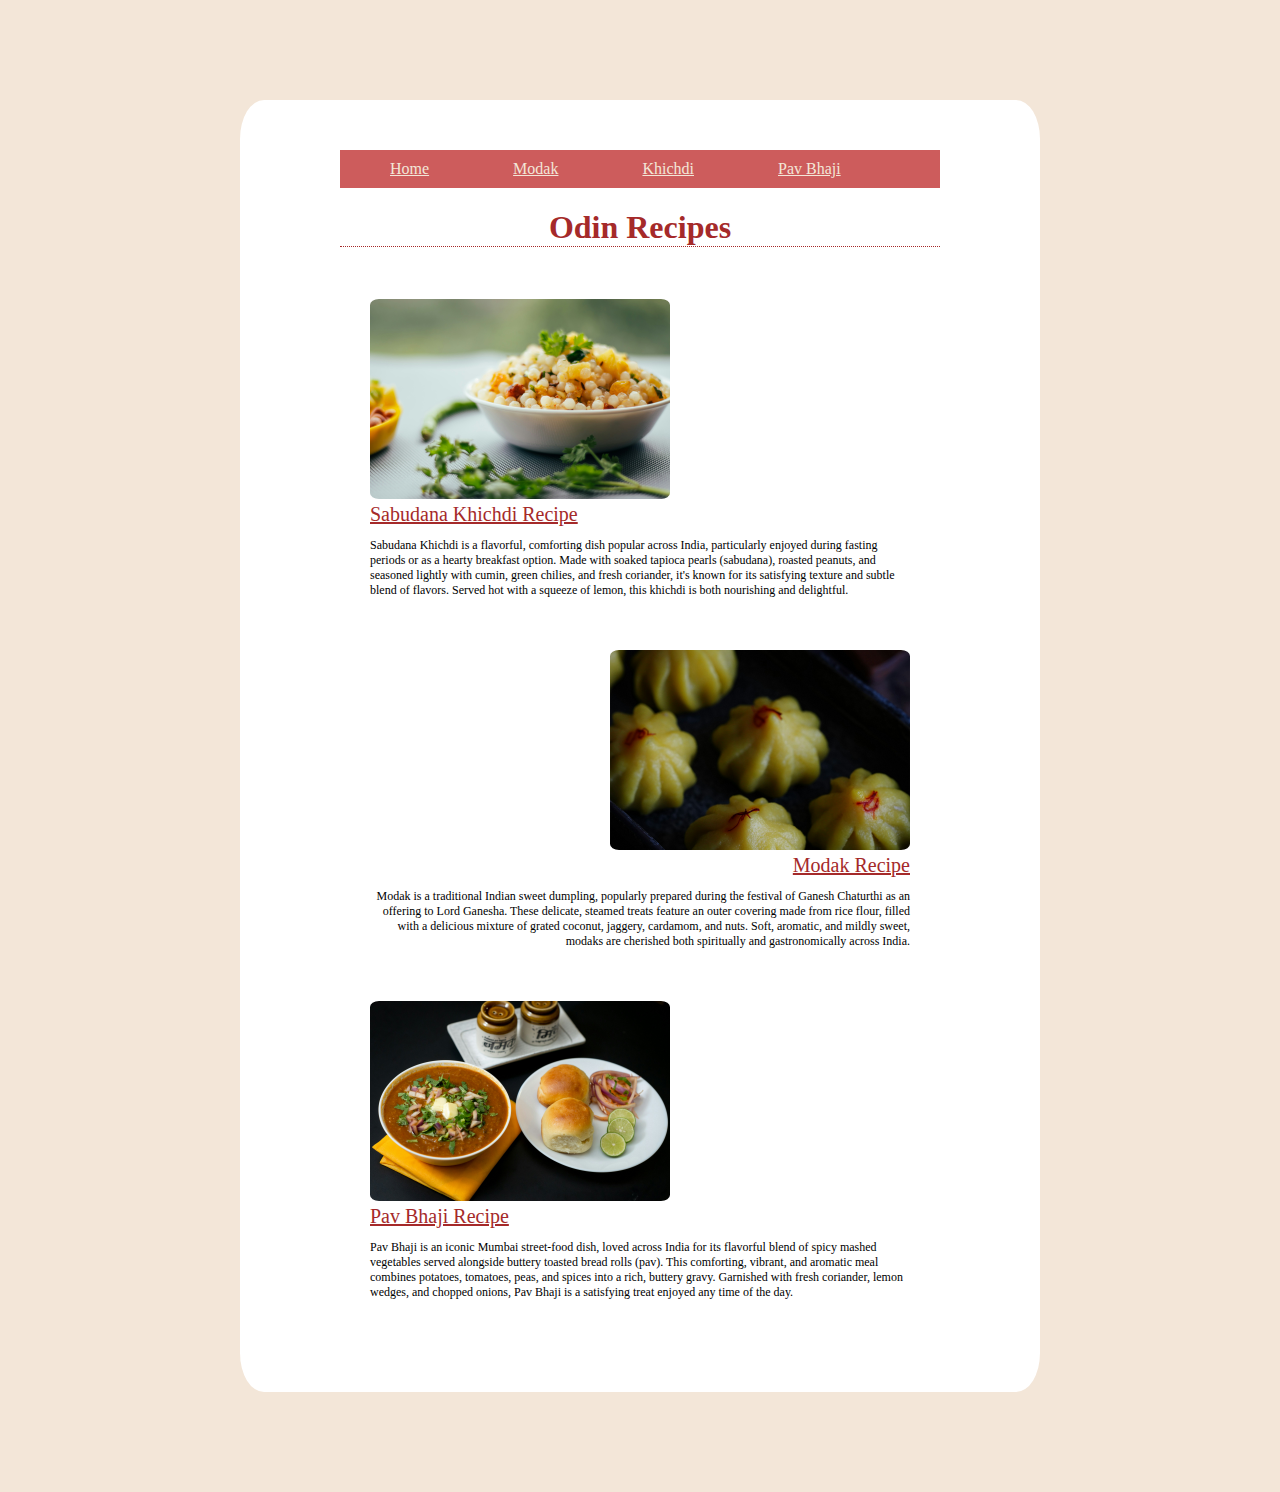
<file: index.html>
<!DOCTYPE html>
<html lang="en">
<head>
    <meta charset="UTF-8">
    <meta name="viewport" content="width=device-width, initial-scale=1.0">
    <title>Odin Recipes</title>
    <link rel="stylesheet" href="./recipes/recipes.css">
</head>
<body>
    <div class = "main-page">

    <div>
        <div class="nav-bar">
        <a class="nav-item" href="./index.html">Home</a>
        <a class="nav-item" href="./recipes/modak.html">Modak</a>
        <a class="nav-item" href="./recipes/khichdi.html">Khichdi</a>
        <a class="nav-item" href="./recipes/pav-bhaji.html">Pav Bhaji</a>
    </div>

    <h1 id="heading">Odin Recipes</h1>

    <div class="menu">
        <div class="menu-items">
            <a href="recipes/khichdi.html"><img class="menu-image" href="recipes/khichdi.html" src="./img/khichdi.jpg" alt="Sabudana Khichdi" width="300"></a>
            <br>
            <a class="title" href="recipes/khichdi.html">Sabudana Khichdi Recipe</a> 
            <p class="description">Sabudana Khichdi is a flavorful, comforting dish popular across India, particularly enjoyed during fasting periods or as a hearty breakfast option. Made with soaked tapioca pearls (sabudana), roasted peanuts, and seasoned lightly with cumin, green chilies, and fresh coriander, it's known for its satisfying texture and subtle blend of flavors. Served hot with a squeeze of lemon, this khichdi is both nourishing and delightful.</p>
        
        </div>

        <div class="menu-items" id="modak">
            <a href="./recipes/modak.html"><img class="menu-image" href="recipes/khichdi.html" src="./img/modak.jpg" alt="Modak" width="300"></a>
            <br>
            <a class="title" href="./recipes/modak.html">Modak Recipe</a>
            <p class="description">Modak is a traditional Indian sweet dumpling, popularly prepared during the festival of Ganesh Chaturthi as an offering to Lord Ganesha. These delicate, steamed treats feature an outer covering made from rice flour, filled with a delicious mixture of grated coconut, jaggery, cardamom, and nuts. Soft, aromatic, and mildly sweet, modaks are cherished both spiritually and gastronomically across India.</p>
        
        </div>

        <div class="menu-items">
            <a href="./recipes/pav-bhaji.html"><img class="menu-image" src="./img/pav-bhaji.jpg" alt="Pav Bhaji Recipe" width="300"></a>
            <br>
            <a class="title" href="./recipes/pav-bhaji.html">Pav Bhaji Recipe</a>
            <p class="description">Pav Bhaji is an iconic Mumbai street-food dish, loved across India for its flavorful blend of spicy mashed vegetables served alongside buttery toasted bread rolls (pav). This comforting, vibrant, and aromatic meal combines potatoes, tomatoes, peas, and spices into a rich, buttery gravy. Garnished with fresh coriander, lemon wedges, and chopped onions, Pav Bhaji is a satisfying treat enjoyed any time of the day.</p>
        </div>
    </div>
    </div>


</body>
</html>
</file>
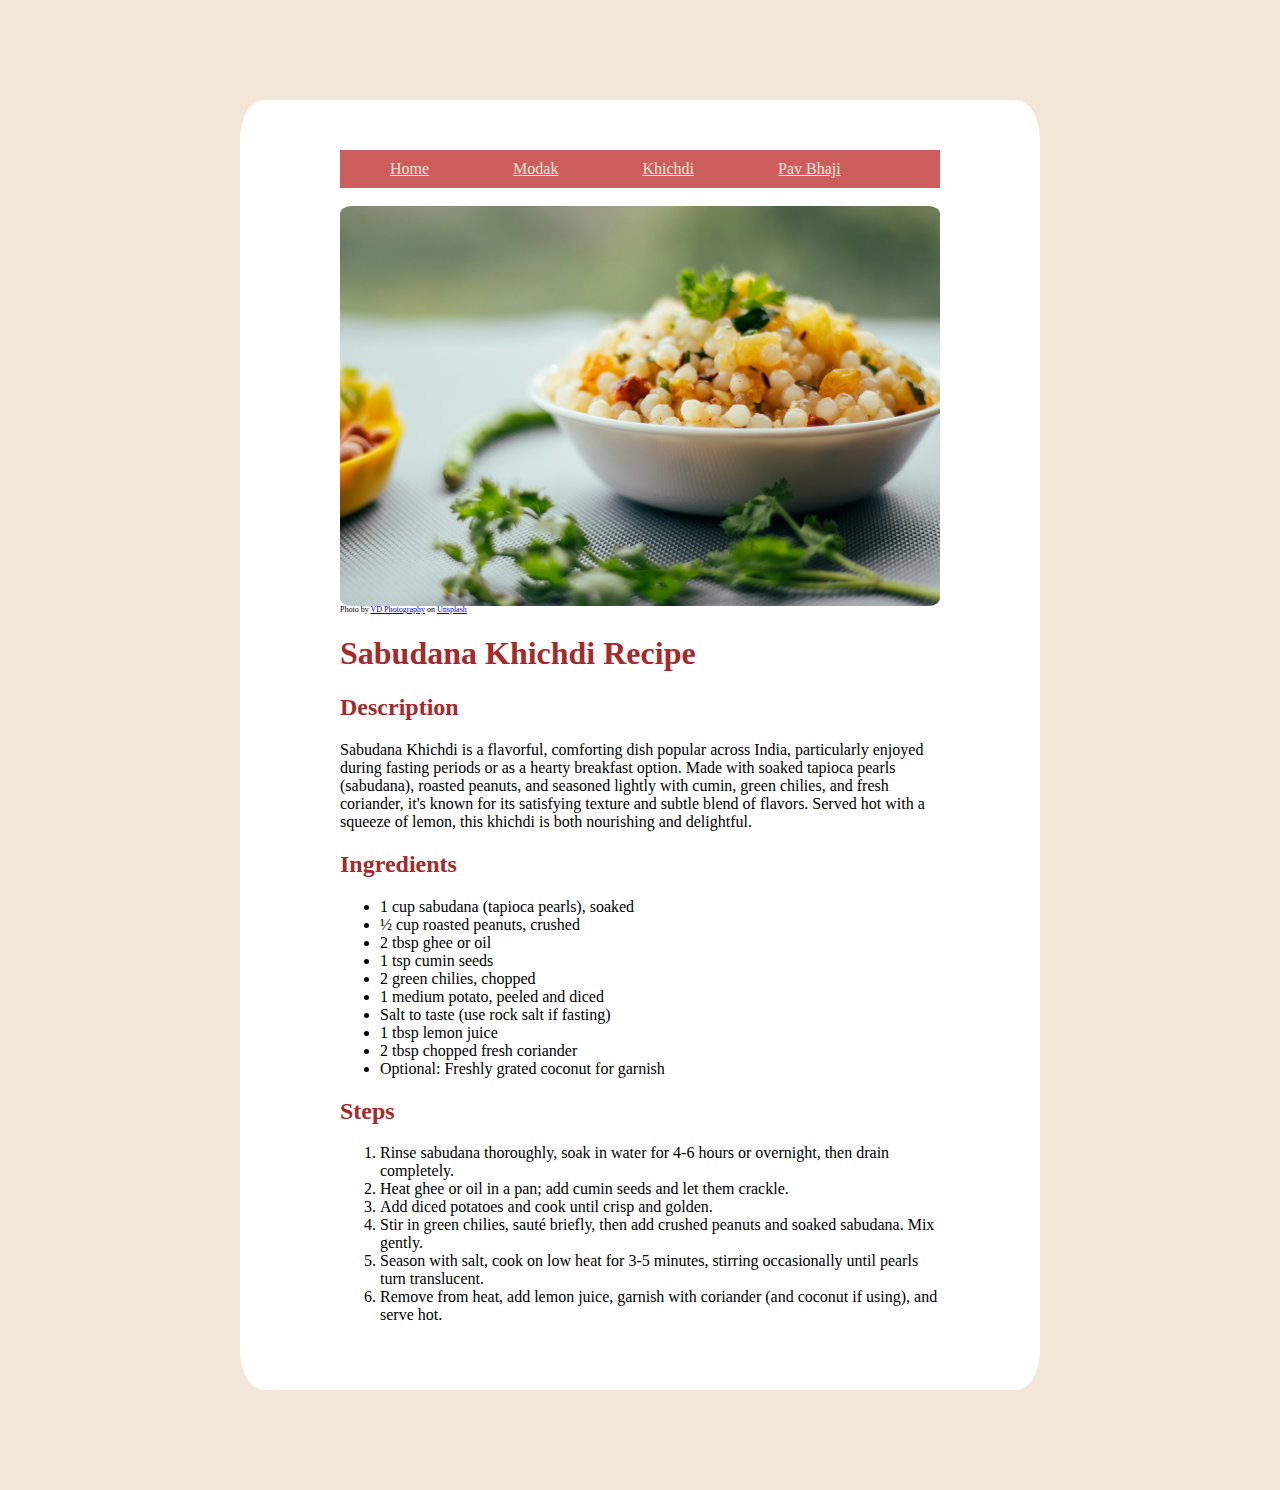
<file: recipes/khichdi.html>
<!DOCTYPE html>
<html lang="en">
<head>
    <meta charset="UTF-8">
    <meta name="viewport" content="width=device-width, initial-scale=1.0">
    <title>Sabudana Khichdi</title>
    <link rel="stylesheet" href="recipes.css">
</head>
<body>
    
    <div class = "main-page">
        <div class="nav-bar">
        <a class="nav-item" href="../index.html">Home</a>
        <a class="nav-item" href="modak.html">Modak</a>
        <a class="nav-item" href="khichdi.html">Khichdi</a>
        <a class="nav-item" href="pav-bhaji.html">Pav Bhaji</a>
    </div>
    
    <br>
    <img class="head-image" src="../img/khichdi.jpg" alt="Sabudana Khichdi" width="500">
    <p class="photo-credit">Photo by <a href="https://unsplash.com/@vdphotography?utm_content=creditCopyText&utm_medium=referral&utm_source=unsplash">VD Photography</a> on <a href="https://unsplash.com/photos/white-ceramic-bowl-with-green-vegetable-1ejlPJXlons?utm_content=creditCopyText&utm_medium=referral&utm_source=unsplash">Unsplash</a></p>
    
    <h1>Sabudana Khichdi Recipe</h1>
    <h2>Description</h2>
        <p>Sabudana Khichdi is a flavorful, comforting dish popular across India, particularly enjoyed during fasting periods or as a hearty breakfast option. Made with soaked tapioca pearls (sabudana), roasted peanuts, and seasoned lightly with cumin, green chilies, and fresh coriander, it's known for its satisfying texture and subtle blend of flavors. Served hot with a squeeze of lemon, this khichdi is both nourishing and delightful.</p>

    <h2>Ingredients</h2>
        <ul class="list">
            <li>1 cup sabudana (tapioca pearls), soaked</li>
            <li>½ cup roasted peanuts, crushed</li>
            <li>2 tbsp ghee or oil</li>
            <li>1 tsp cumin seeds</li>
            <li>2 green chilies, chopped</li>
            <li>1 medium potato, peeled and diced</li>
            <li>Salt to taste (use rock salt if fasting)</li>
            <li>1 tbsp lemon juice</li>
            <li>2 tbsp chopped fresh coriander</li>
            <li>Optional: Freshly grated coconut for garnish</li>
        </ul>
    
    <h2>Steps</h2>
        <ol class="list">
            <li>Rinse sabudana thoroughly, soak in water for 4-6 hours or overnight, then drain completely.</li>
            <li>Heat ghee or oil in a pan; add cumin seeds and let them crackle.</li>
            <li>Add diced potatoes and cook until crisp and golden.</li>
            <li>Stir in green chilies, sauté briefly, then add crushed peanuts and soaked sabudana. Mix gently.</li>
            <li>Season with salt, cook on low heat for 3-5 minutes, stirring occasionally until pearls turn translucent.</li>
            <li>Remove from heat, add lemon juice, garnish with coriander (and coconut if using), and serve hot.</li>
        </ol>
    </div>
    
</body>
</html>
</file>
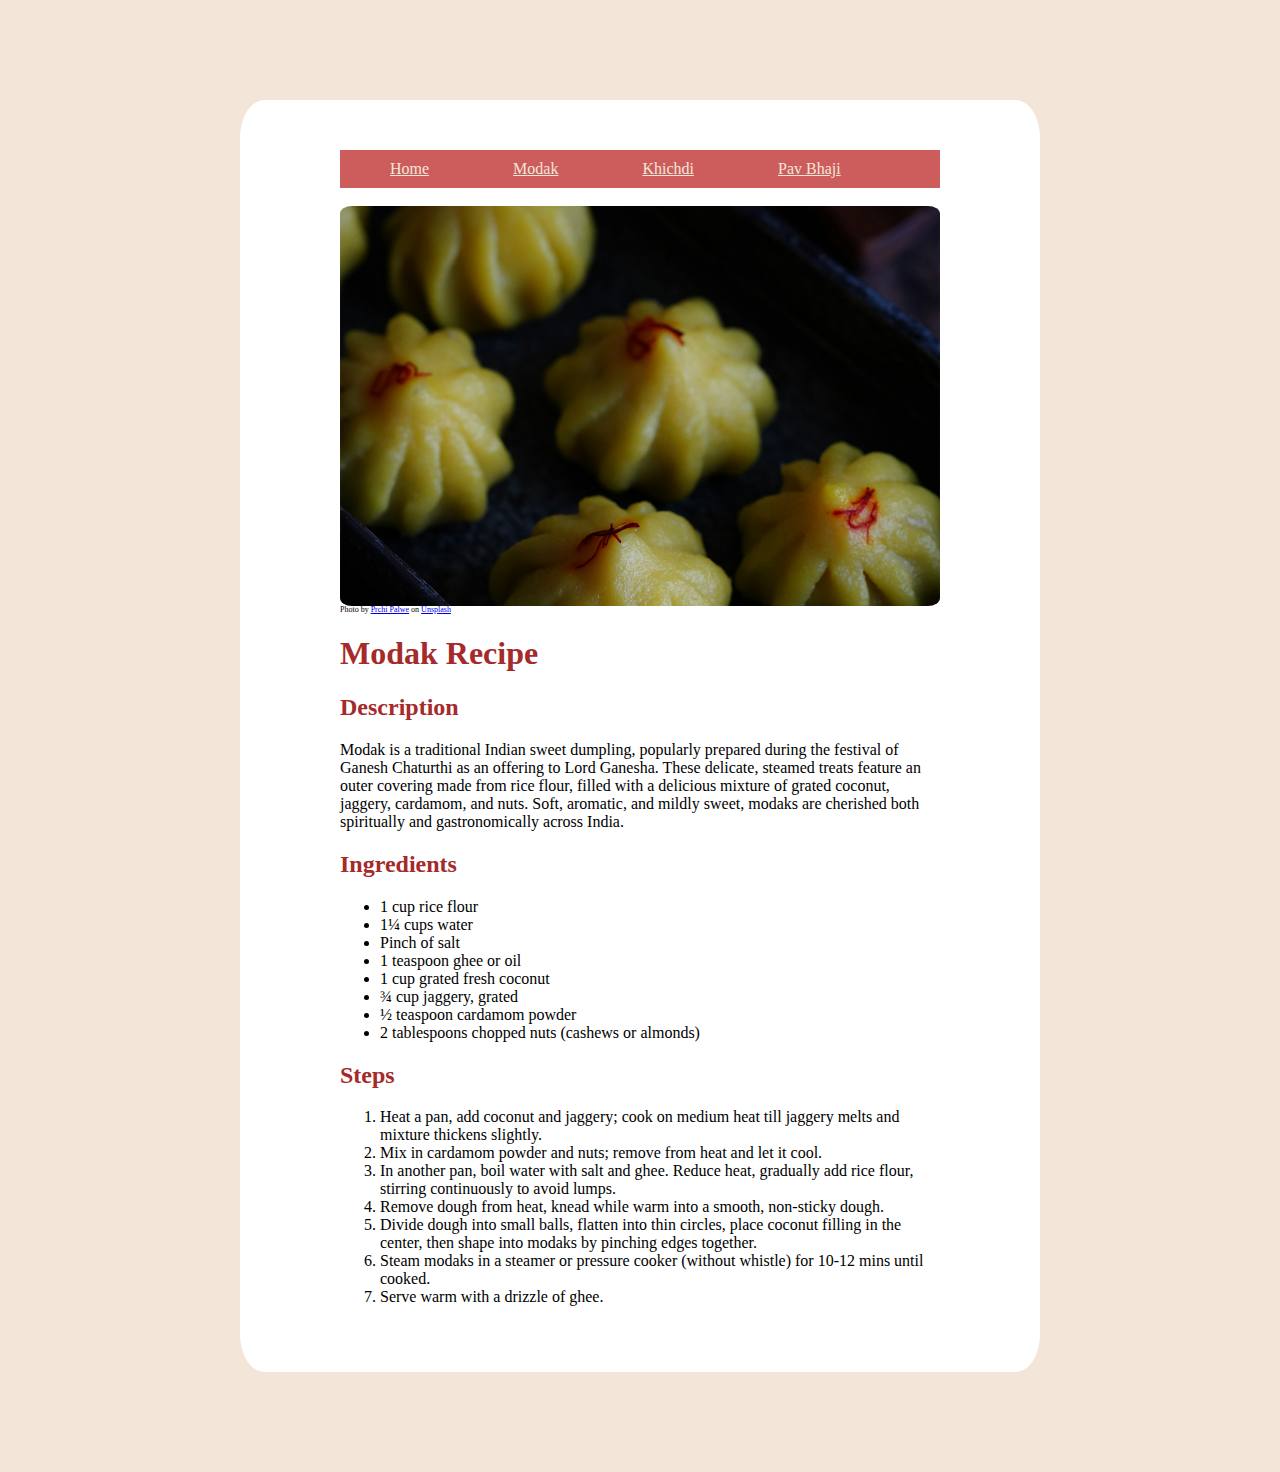
<file: recipes/modak.html>
<!DOCTYPE html>
<html lang="en">
<head>
    <meta charset="UTF-8">
    <meta name="viewport" content="width=device-width, initial-scale=1.0">
    <title>Modak Recipe</title>
    <link rel="stylesheet" href="recipes.css">
</head>
<body>
     <div class = "main-page">
        <div class="nav-bar">
        <a class="nav-item" href="../index.html">Home</a>
        <a class="nav-item" href="modak.html">Modak</a>
        <a class="nav-item" href="khichdi.html">Khichdi</a>
        <a class="nav-item" href="pav-bhaji.html">Pav Bhaji</a>
    </div>

    <br>
    <img class="head-image" src="../img/modak.jpg" alt="Modak" width="500">
    <p class="photo-credit">Photo by <a href="https://unsplash.com/@prachipalwe?utm_content=creditCopyText&utm_medium=referral&utm_source=unsplash">Prchi Palwe</a> on <a href="https://unsplash.com/photos/white-round-fruit-on-black-tray-sC57SGxkysU?utm_content=creditCopyText&utm_medium=referral&utm_source=unsplash">Unsplash</a></p>


    <h1>Modak Recipe</h1>
    
    <h2>Description</h2>
    <p>Modak is a traditional Indian sweet dumpling, popularly prepared during the festival of Ganesh Chaturthi as an offering to Lord Ganesha. These delicate, steamed treats feature an outer covering made from rice flour, filled with a delicious mixture of grated coconut, jaggery, cardamom, and nuts. Soft, aromatic, and mildly sweet, modaks are cherished both spiritually and gastronomically across India.</p>

    <h2>Ingredients</h2>
    <ul class="list">
        <li>1 cup rice flour</li> 
        <li>1¼ cups water</li> 
        <li>Pinch of salt</li> 
        <li>1 teaspoon ghee or oil</li> 
        <li>1 cup grated fresh coconut</li> 
        <li>¾ cup jaggery, grated</li> 
        <li>½ teaspoon cardamom powder</li> 
        <li>2 tablespoons chopped nuts (cashews or almonds)</li>
    </ul>

    <h2>Steps</h2>
    <ol class="list">
        <li>Heat a pan, add coconut and jaggery; cook on medium heat till jaggery melts and mixture thickens slightly.</li> 
        <li>Mix in cardamom powder and nuts; remove from heat and let it cool.</li> 
        <li>In another pan, boil water with salt and ghee. Reduce heat, gradually add rice flour, stirring continuously to avoid lumps.</li> 
        <li>Remove dough from heat, knead while warm into a smooth, non-sticky dough.</li> 
        <li>Divide dough into small balls, flatten into thin circles, place coconut filling in the center, then shape into modaks by pinching edges together.</li> 
        <li>Steam modaks in a steamer or pressure cooker (without whistle) for 10-12 mins until cooked.</li> 
        <li>Serve warm with a drizzle of ghee.</li>
    </ol>
</body>
</html>
</file>
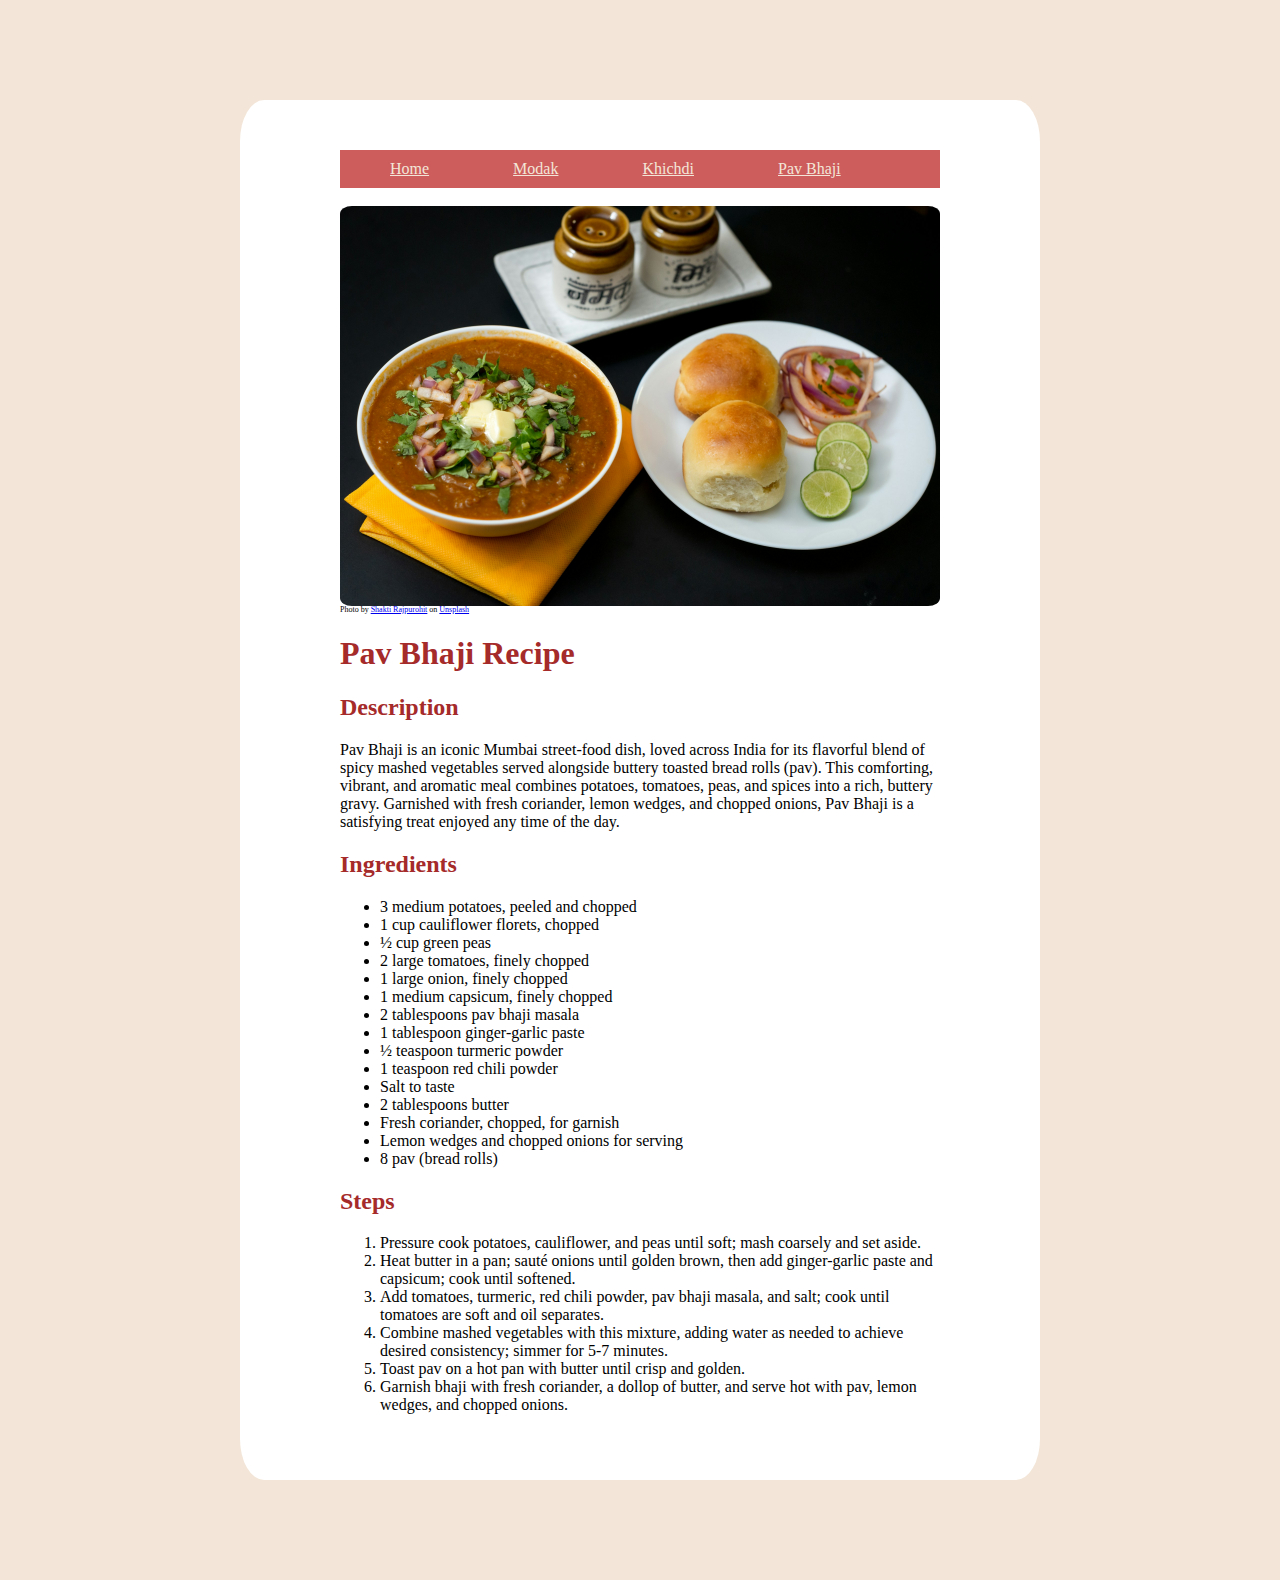
<file: recipes/pav-bhaji.html>
<!DOCTYPE html>
<html lang="en">
<head>
    <meta charset="UTF-8">
    <meta name="viewport" content="width=device-width, initial-scale=1.0">
    <title>Pav Bhaji Recipe</title>
    <link rel="stylesheet" href="recipes.css">
</head>
<body>

    <div class = "main-page">
        <div class="nav-bar">
        <a class="nav-item" href="../index.html">Home</a>
        <a class="nav-item" href="modak.html">Modak</a>
        <a class="nav-item" href="khichdi.html">Khichdi</a>
        <a class="nav-item" href="pav-bhaji.html">Pav Bhaji</a>
    </div>
     <br>

    <img class="head-image" src="../img/pav-bhaji.jpg" alt="Pav Bhaji Recipe" width="500">
    <p class="photo-credit">Photo by <a href="https://unsplash.com/@shaktirajpurohit?utm_content=creditCopyText&utm_medium=referral&utm_source=unsplash">Shakti Rajpurohit</a> on <a href="https://unsplash.com/photos/brown-bread-on-white-ceramic-plate-73L6wSNLpSk?utm_content=creditCopyText&utm_medium=referral&utm_source=unsplash">Unsplash</a></p>


    <h1>Pav Bhaji Recipe</h1>

    
    <h2>Description</h2>

    <p>Pav Bhaji is an iconic Mumbai street-food dish, loved across India for its flavorful blend of spicy mashed vegetables served alongside buttery toasted bread rolls (pav). This comforting, vibrant, and aromatic meal combines potatoes, tomatoes, peas, and spices into a rich, buttery gravy. Garnished with fresh coriander, lemon wedges, and chopped onions, Pav Bhaji is a satisfying treat enjoyed any time of the day.</p>

    <h2>Ingredients</h2>

    <ul class="list">
        <li>3 medium potatoes, peeled and chopped</li> 
        <li>1 cup cauliflower florets, chopped</li> 
        <li>½ cup green peas</li> 
        <li>2 large tomatoes, finely chopped</li> 
        <li>1 large onion, finely chopped</li> 
        <li>1 medium capsicum, finely chopped</li> 
        <li>2 tablespoons pav bhaji masala</li> 
        <li>1 tablespoon ginger-garlic paste</li> 
        <li>½ teaspoon turmeric powder</li> 
        <li>1 teaspoon red chili powder</li> 
        <li>Salt to taste</li> 
        <li>2 tablespoons butter</li> 
        <li>Fresh coriander, chopped, for garnish</li> 
        <li>Lemon wedges and chopped onions for serving</li> 
        <li>8 pav (bread rolls)</li>
    </ul>

    <h2>Steps</h2>

    <ol class="list">
        <li>Pressure cook potatoes, cauliflower, and peas until soft; mash coarsely and set aside.</li> 
        <li>Heat butter in a pan; sauté onions until golden brown, then add ginger-garlic paste and capsicum; cook until softened.</li> 
        <li>Add tomatoes, turmeric, red chili powder, pav bhaji masala, and salt; cook until tomatoes are soft and oil separates.</li> 
        <li>Combine mashed vegetables with this mixture, adding water as needed to achieve desired consistency; simmer for 5-7 minutes.</li> 
        <li>Toast pav on a hot pan with butter until crisp and golden.</li> 
        <li>Garnish bhaji with fresh coriander, a dollop of butter, and serve hot with pav, lemon wedges, and chopped onions.</li>
    </ol>

    
</body>
</html>
</file>
<file: recipes/recipes.css>
/* Design Reference: https://cheosphere.github.io/recipe-page-main/ */
body {
    width: 800px;
    text-align: left;
    margin: 100px auto;
    background-color: rgb(243, 230, 216);
    /*font-family: 'Segoe UI', Tahoma, Geneva, Verdana, sans-serif;*/
}

.main-page {
    background-color: white;
    padding: 50px 100px;
    border-radius: 3%;
}

.nav-bar {
    display: block;
    padding: 10px;
    background-color: indianred;
}

.nav-item {
    width: 200px;
    padding: 10px;
    font-family: 'Verdana';
    color: rgb(243, 230, 216);
    margin-right: 30px;
    margin-left: 30px;
}

.head-image {
    width: 600px;
    height: 400px;
    object-fit: cover;
    border-radius: 2%;
}

.photo-credit {
    font-family: 'Verdana';
    font-size: 8px;
    margin-top: -5px;
}

h1 {
    font-family: fantasy;
    color: brown;
}

h2 {
    font-family: fantasy;
    color: brown;
}

#heading {
    text-align: center;
    border-bottom: 1px brown dotted;
}

p,.list {
    font-family: 'Verdana';
}

.menu {
    text-align: left;
    padding: 10px;
    
    
}

.title {
    font-family: fantasy;
    color: brown;
    font-size: 20px;
}

.description {
    font-size: 12px;
}

.menu-items {
    padding: 20px;
}

.menu-image {
    border-radius: 3%;
    width: 300px;
    height: 200px;
    object-fit: cover;
    
}


#modak {
    text-align: right;
}
</file>
